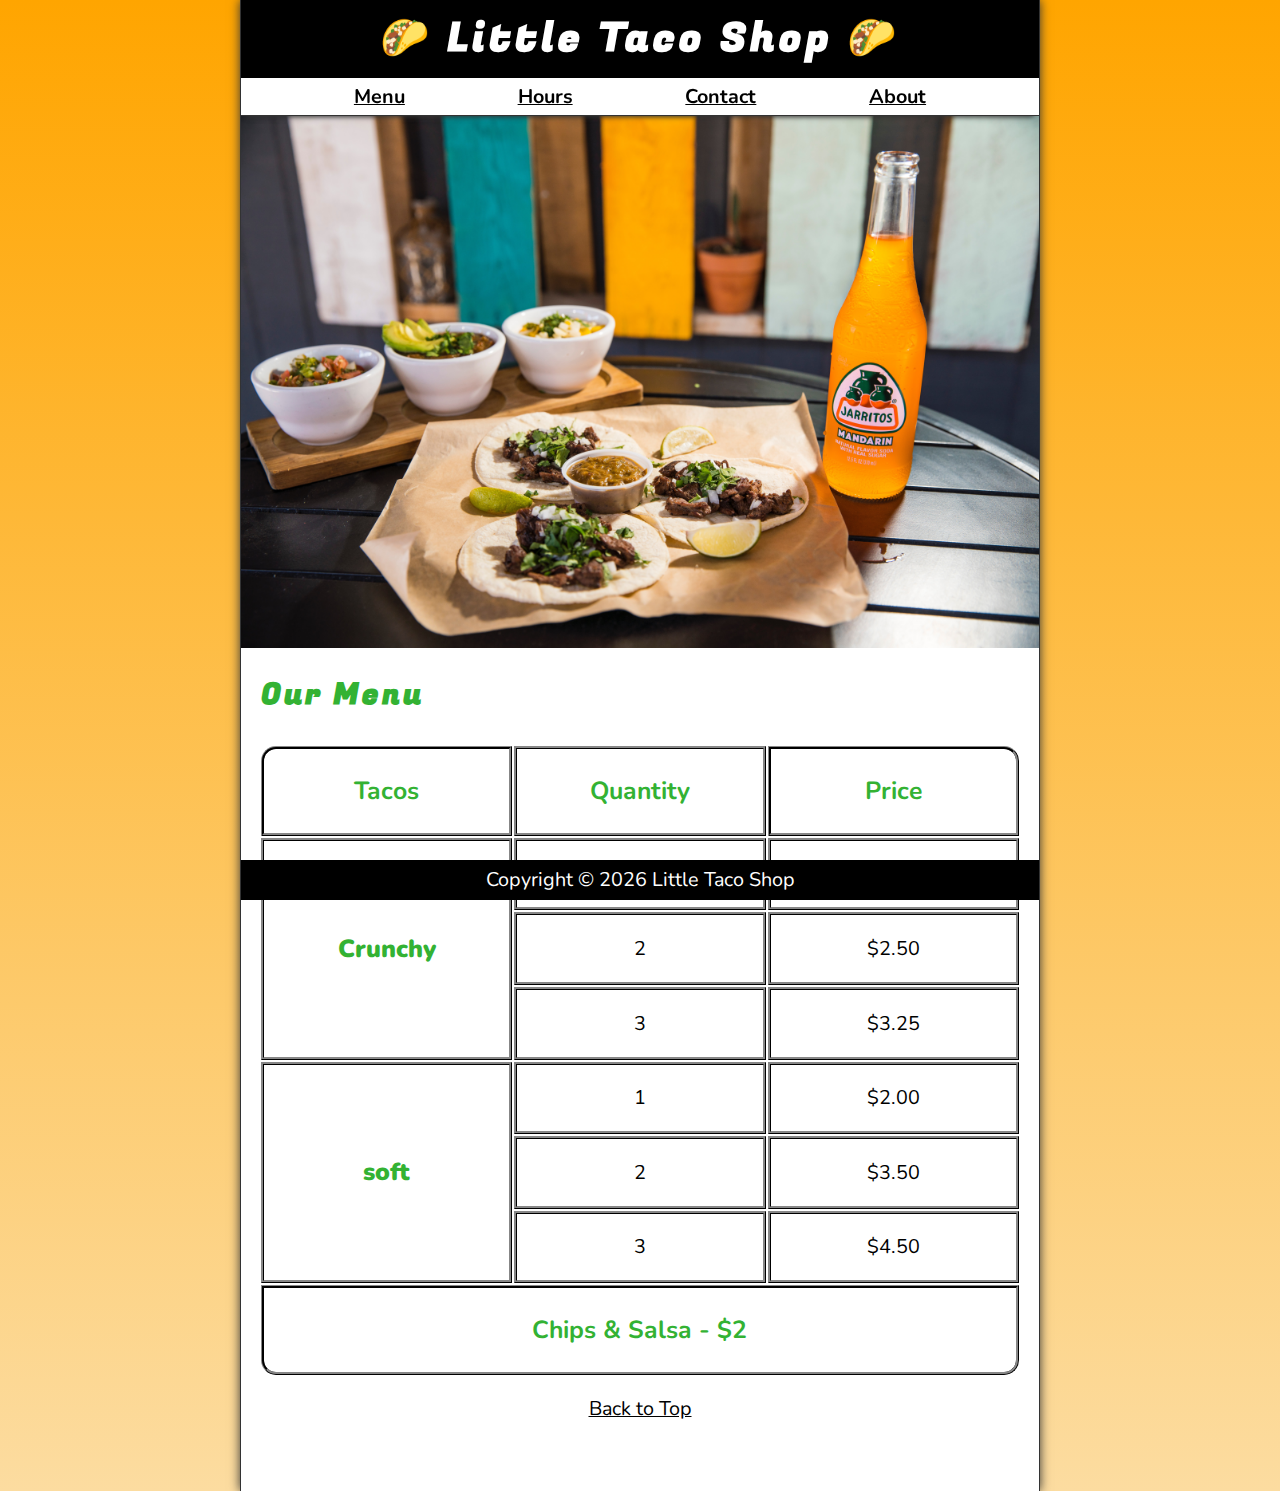
<file: index.html>
<!DOCTYPE html>
<html lang="en">

<head>
    <meta charset="UTF-8">
    <meta name="viewport" content="width=device-width, initial-scale=1.0">
    <meta name="author" content="Praveen Kumar">
    <meta name="description" content="Website for The Little Taco shop">
    <title>The Little Taco shop</title>
    <link rel="icon" href="favicon.ico" type="image/x-icon">
    <link rel="stylesheet" href="style.css" type="text/css">
    <script src="main.js" defer></script>
</head>

<body>
    <header class="header">
        <h1 class="header__h1">Little Taco Shop</h1>
        <nav class="header__nav">
            <ul class="header__ul">
                <li>
                    <a href="#menu">Menu</a>
                </li>
                <li>
                    <a href="hours.html">Hours</a>
                </li>
                <li>
                    <a href="contact.html">Contact</a>
                </li>
                <li>
                    <a href="about.html">About</a>
                </li>
            </ul>
        </nav>
    </header>
    <section class="hero">
        <h2 class="hero__h2">Welcome!</h2>
        <figure>
            <img src="tacos_and_drink_1000x667.png" alt="Tacos and A Drink" title="Yummy!"
             width="1000" height="667">
        <figcaption class="offscreen">
            Tacos and A Drink
        </figcaption>
        </figure>
    </section>
<main class="main">
    <article id="menu" class="main__article menu">
        <h2 class="menu__h2">Our Menu</h2>
        <table class="menu__container">
            <caption class="offscreen">Our Tacos</caption>
            <thead>
                <tr>
                    <th class="menu__header" scope="col">Tacos</th>
                    <th class="menu__header" scope="col">Quantity</th>
                    <th class="menu__header" scope="col">Price</th>
                </tr>
            </thead>
            <tbody>
                <tr>
                    <th class="menu__item menu__cr" scope="row" rowspan="3">
                        <strong>Crunchy</strong>
                    </th>
                    <td class="menu__item">1</td>
                    <td class="menu__item">$1.50</td>
                </tr>
                <tr>
                    <td class="menu__item">2</td>
                    <td class="menu__item">$2.50</td>
                </tr>
                <tr>
                    <td class="menu__item">3</td>
                    <td class="menu__item">$3.25</td>
                </tr>
                <tr>
                    <th class="menu__item menu__sf" scope="row" rowspan="3">
                        <strong>soft</strong>
                    </th>
                    <td class="menu__item">1</td>
                    <td class="menu__item">$2.00</td>
                </tr>
                <tr>
                    <td class="menu__item">2</td>
                    <td class="menu__item">$3.50</td>
                </tr>
                <tr>
                    <td class="menu__item">3</td>
                    <td class="menu__item">$4.50</td>
                </tr>
            </tbody>
            <tfoot>
                <tr>
                <td class="menu__item menu__cs" colspan="3">
                    Chips &amp; Salsa - $2
                </td>
                </tr>
            </tfoot>
        </table>
        <p class="center">
            <a href="#">Back to Top</a>
        </p>
    </article>
</main>
<footer class="footer">
    <p>
        <span class="nowrap">Copyright &copy; <time id="year"></time></span>
        <span class="nowrap">Little Taco Shop</span>
    </p>
</footer>
</body>
</html>
</file>
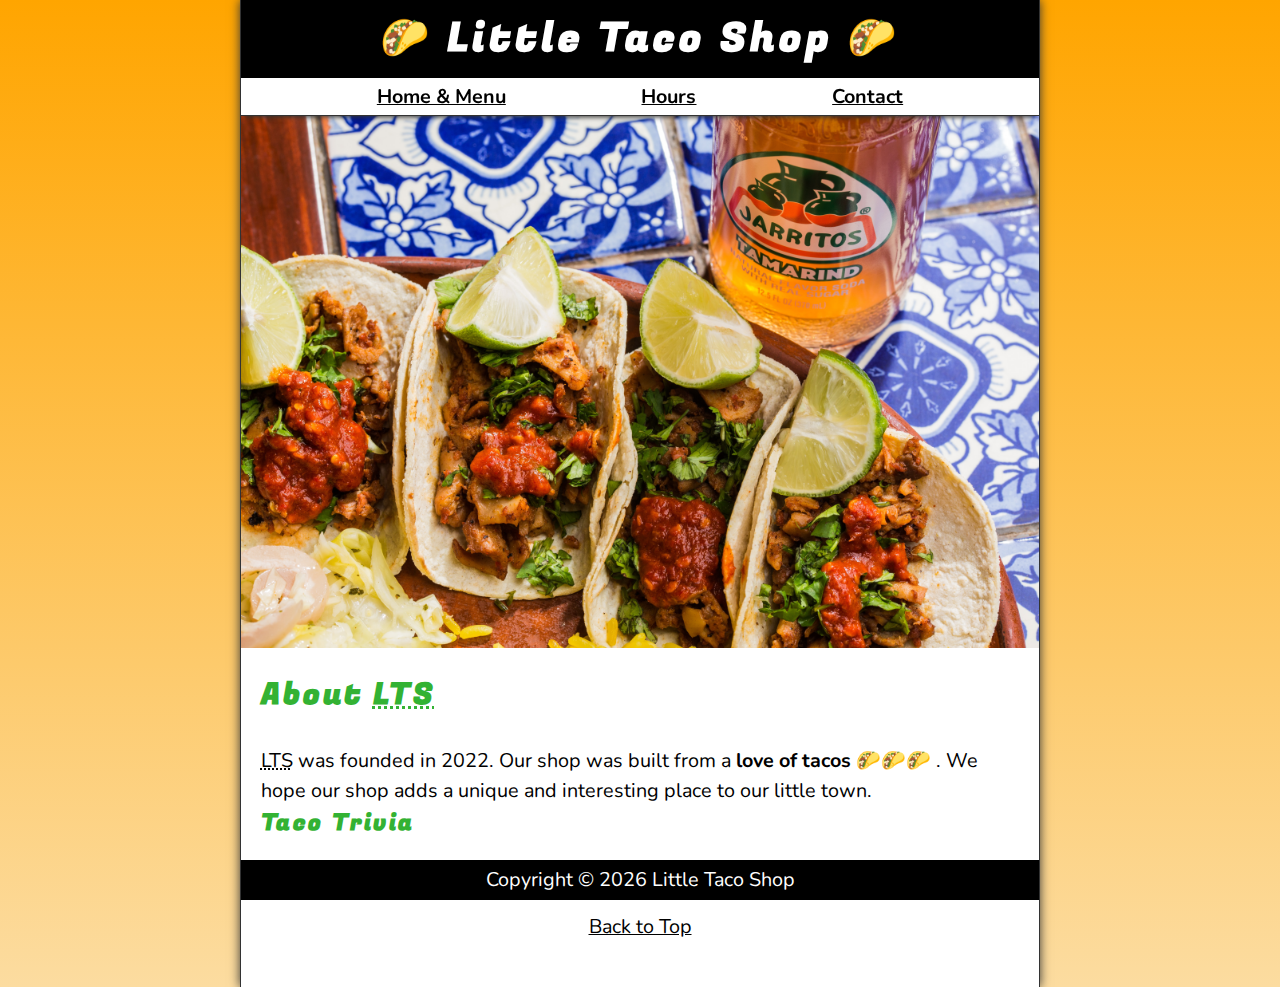
<file: about.html>
<!DOCTYPE html>
<html lang="en">
<head>
    <meta charset="UTF-8">
    <meta name="viewport" content="width=device-width, initial-scale=1.0">
    <meta name="author" content="Praveen Kumar">
    <meta name="description" content="About Little Taco shop">
    <title>About LTS</title>
    <link rel="icon" href="favicon.ico" type="image/x-icon">
    <link rel="stylesheet" href="style.css" type="text/css">
    <script src="main.js" defer></script>
</head>
<body>
    <header class="header">
        <h1 class="header__h1">Little Taco Shop</h1>
        <nav class="header__nav">
            <ul class="header__ul">
                <li>
                    <a href="index.html">Home & Menu</a>
                </li>
                <li>
                    <a href="hours.html">Hours</a>
                </li>
                <li>
                    <a href="contact.html">Contact</a>
                </li>
            </ul>
        </nav>
    </header>
    <section class="hero">
        <figure>
            <img src="tacos_delicioso_1000x667.png" alt="Delicious Tacos" title="Delicious Tacos!"
             width="1000" height="667">
        <figcaption class="offscreen">
            Try these Delicious Tacos
        </figcaption>
        </figure>
    </section>
<main class="main">
    <article id="about" class="main__article about">
        <h2>About <abbr title="The Little Taco Shop">LTS</abbr></h2>
        <p>
            <abbr title="The Little Taco Shop">LTS</abbr> was founded in <time datetime="2022">2022.</time>
            Our shop was built from a <strong>love of tacos</strong> 🌮🌮🌮 . We hope
            our shop adds a unique and interesting place to our little town.
        </p>
        <h3>
            Taco Trivia
        </h3>
        <aside class="about__trivia">
            <details>
                <summary>when did Tacos first appear in the United States ?</summary>
                <p class="about__trivia-answer">
                Jeffrey M. Pilcher, taco historian and professor of history at the University of Minnesota, says
                the earliest mention of tacos in the United States are in a newspaper from <time datetime="1905">1905</time>.
                (Source: <cite><a href="https://www.smithsonianmag.com/arts-culture/where-did-the-taco-come-from-81228162/"
                target="_blank">Smithsonian Magazine</a></cite>)
                </p>
            </details>
        </aside>
    </article>
    <p class="center">
        <a href="#">Back to Top</a>
    </p>
</main>
<footer class="footer">
<p>
    <span class="nowrap">Copyright &copy; <time id="year"></time></span>
    <span class="nowrap">Little Taco Shop</span>
</p>
</footer>
</body>
</html>
</file>
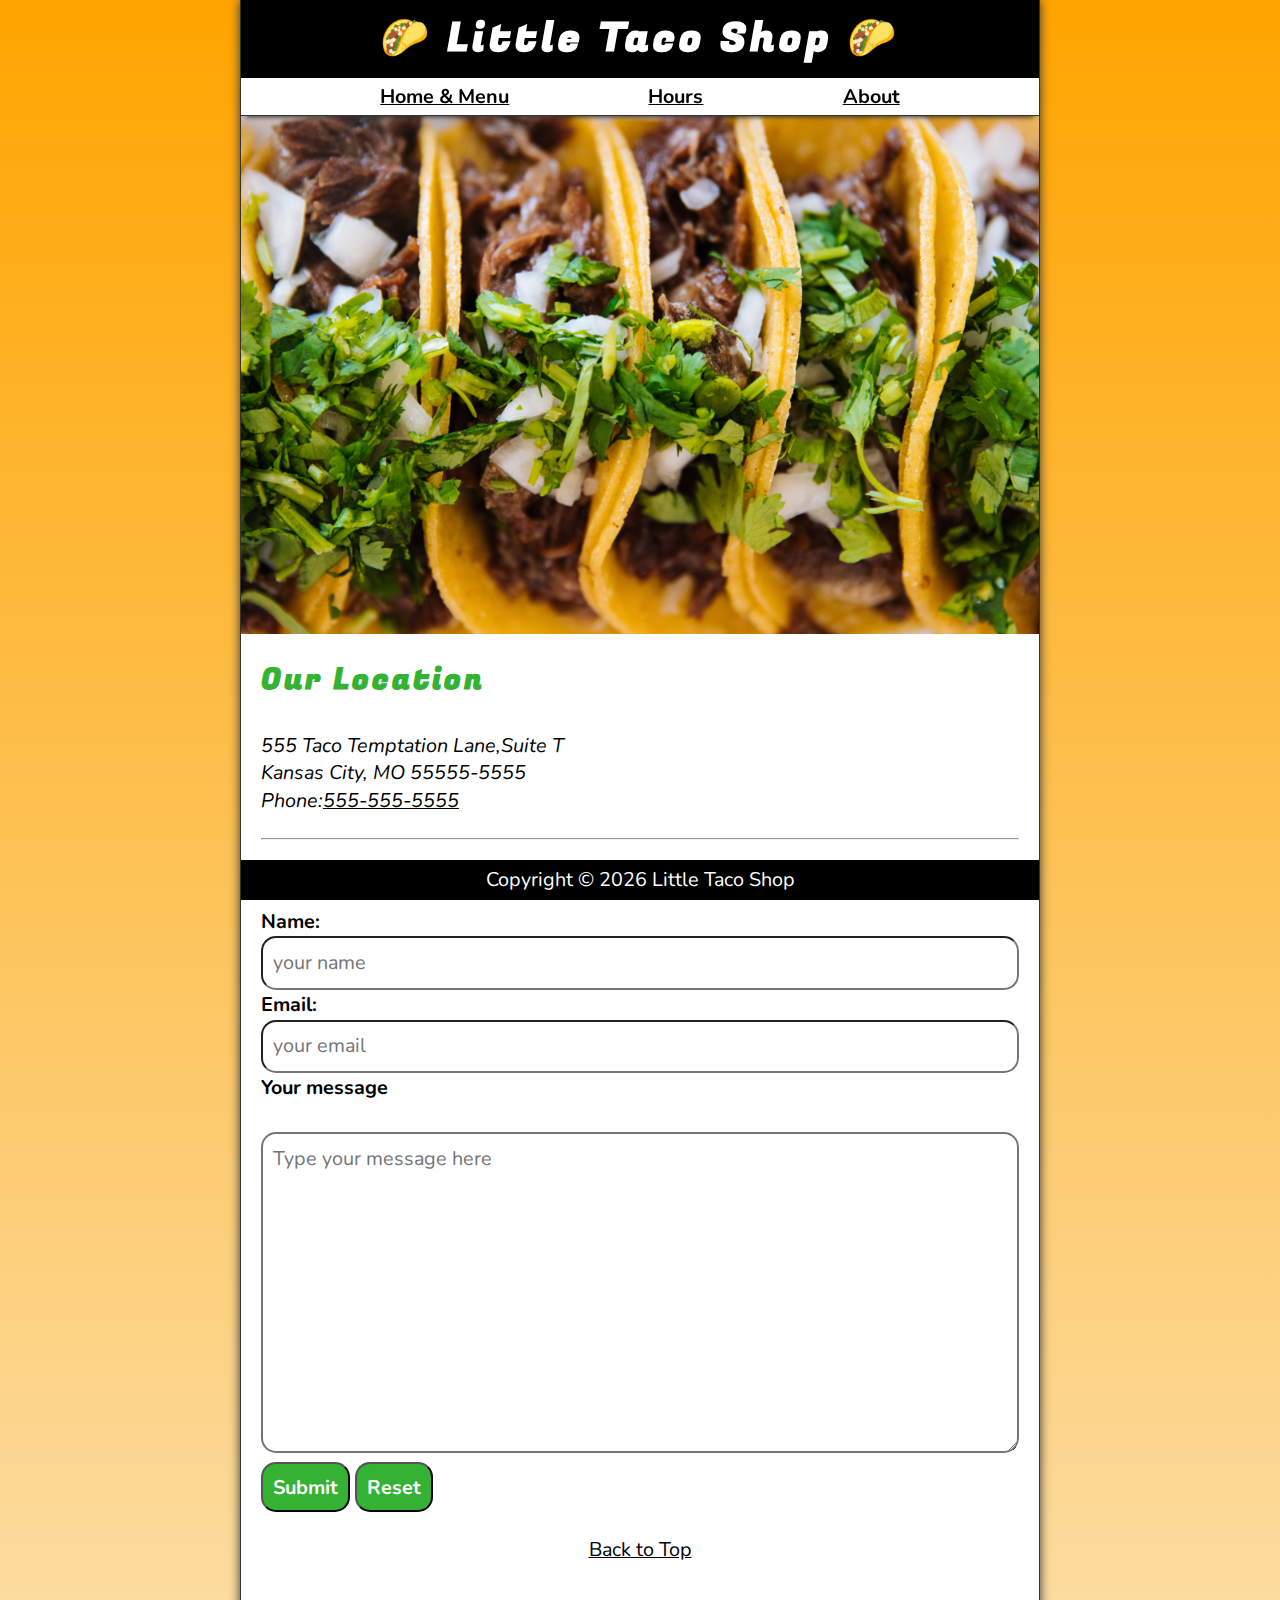
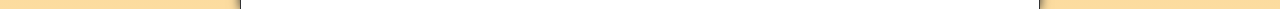
<file: contact.html>
<!DOCTYPE html>
<html lang="en">

<head>
        <meta charset="UTF-8">
        <meta name="viewport" content="width=device-width, initial-scale=1.0">
        <meta name="author" content="praveen kumar">
        <meta name="description" content="contact">
        <title>Contact Us</title>
        <link rel="icon" href="favicon.ico" type="image/x-icon">
        <link rel="stylesheet" href="style.css" type="text/css">
        <script src="main.js" defer></script>
</head>

<body>
    <header class="header">
        <h1 class="header__h1">Little Taco Shop</h1>
        <nav class="header__nav">
        <ul class="header__ul">
            <li>
                <a href="index.html">Home & Menu</a>
            </li>
            <li>
                <a href="hours.html">Hours</a>
            </li>
            <li>
                <a href="about.html">About</a>
            </li>
        </ul>
        </nav>
    </header>
    <section class="hero">
        <figure>
            <img src="tacos_close_up_1000x649.png" alt="tacos close up" title="Fresh & Healthy!"
     width="1000" height="649">
        <figcaption class="offscreen">
            Little Taco Shop Tacos
        </figcaption>
        </figure>
    </section>
<main class="main">
    <article class="main__article">
        <h2>Our Location</h2>
            <address>
            555 Taco Temptation Lane,Suite T
            <br>
            Kansas City, MO 55555-5555
            <p>
            Phone:<a href="tel:+5555555555">555-555-5555</a>
            </p>
            </address>
    </article>
    <hr>
    <article class="main__article contact">
    <h2 class="contact__h2">Our Contact Form</h2>
    <form action="https://httpbin.org/get" method="get" class="contact__form">
        <fieldset class="contact__fieldset">
          <legend class="offscreen">Send Us A Message</legend>
        <p class="contact__p">
           <label class="contact__label" for="name">Name:</label>
           <input class="contact__input" type="text" name="name" id="name"
            placeholder="your name" autocomplete="on" 
            required >  
        </p>
        <p class="contact__p">    
           <label class="contact__label" for="email">Email:</label>
           <input class="contact__input" type="text" name="email" id="email"
            placeholder="your email" autocomplete="on" 
            required>  
        </p> 
        <p class="contact__p">
            <label class="contact__label" for="message">Your message</label>
            <br>
            <textarea class="contact__textarea" name="message" id="message" cols="30" rows="10"
            placeholder="Type your message here"></textarea>
        </p>
        </fieldset>
          <button class="contact__button" type="submit">Submit</button>
          <button class="contact__button" type="reset">Reset</button>
    </form>
    </article>
    <p class="center">
        <a href="#">Back to Top</a>
    </p>
</main>
<footer class="footer">
    <p>
        <span class="nowrap">Copyright &copy; <time id="year"></time></span>
        <span class="nowrap">Little Taco Shop</span>
    </p>
</footer>
</body>
</html>
</file>
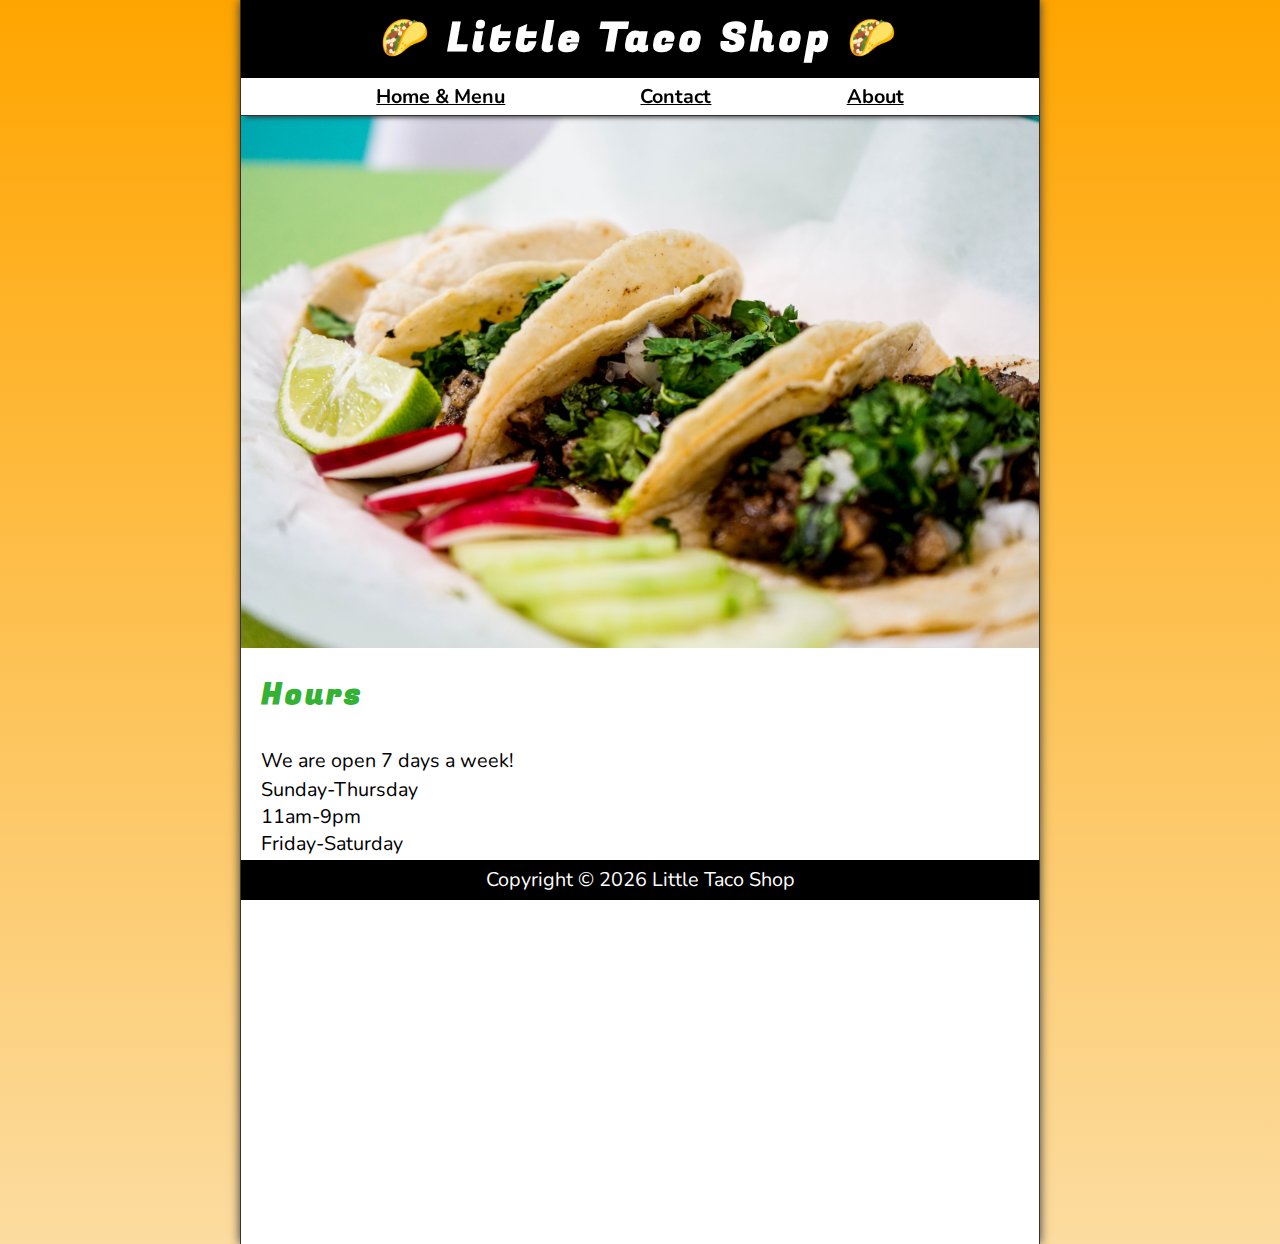
<file: hours.html>
<!DOCTYPE html>
<html lang="en">

<head>
        <meta charset="UTF-8">
        <meta name="viewport" content="width=device-width, initial-scale=1.0">
        <meta name="author" content="praveen kumar">
        <meta name="description" content="store hours">
        <title>Store Hours</title>
        <link rel="icon" href="favicon.ico" type="image/x-icon">
        <link rel="stylesheet" href="style.css" type="text/css">
        <script src="main.js" defer></script>
</head>
<body>
    <header class="header">
        <h1 class="header__h1">Little Taco Shop</h1>
        <nav class="header__nav">
        <ul class="header__ul">
            <li>
                <a href="index.html">Home & Menu</a>
            </li>
            <li>
                <a href="contact.html">Contact</a>
            </li>
            <li>
                <a href="about.html">About</a>
            </li>
        </ul>
        </nav>
    </header>
    <section class="hero">
        <figure>
            <img src="tacos_tray_1000x667.png" alt="tacos tray" title="Tempting!"
     width="1000" height="667">
        <figcaption class="offscreen">
            A Tray of Tasty Tacos
        </figcaption>
        </figure>
    </section>
<main class="main">
    <article class="main__article">
        <h2>Hours</h2>
        <p>We are open 7 days a week!</p>
        <dl>
            <dt>Sunday-Thursday</dt>
            <dd>11am-9pm</dd>
            <dt>Friday-Saturday</dt>
            <dd>11am-11pm</dd>
        </dl>
    </article>
</main>
<footer class="footer">
    <p>
        <span class="nowrap">Copyright &copy; <time id="year"></time></span>
        <span class="nowrap">Little Taco Shop</span>
    </p>
</footer>
</body>
</html>
</file>
<file: style.css>
@import url('https://fonts.googleapis.com/css2?family=Fugaz+One&family=Nunito&display=swap');

/* || RESET */
*,*::after,*::before {
    margin: 0;
    padding: 0;
    box-sizing: border-box;
}

img {
    display: block;
    max-width: 100%;
    height: auto;
}

input, button, textarea {
    font: inherit;
}

/* || VARIABLE */

:root {
    /* || FONTS */
    --FF: "Nunito", sans-serif;
    --FF-HEADINGS: "Fugaz One", cursive;
    --FS: clamp(1rem, 2.2vh, 1.5rem);
    
    /* || COLOURS */
    --BGCOLOR-FADE: rgb(252, 220, 160);
    --BGCOLOR: orange;
    --BGIMAGE: linear-gradient(to bottom, var(--BGCOLOR), var(--BGCOLOR-FADE));
    --BODY-BGCOLOR: #fff;
    --BORDER-COLOR: #333;
    --BUTTON-COLOR: #fff;
    --FONT-COLOR: #000;
    --HEADER-BGCOLOR: #000;
    --HEADER-COLOR: #fff;
    --HERO-BGCOLOR: rgba(51, 178, 51, 0.75);
    --HERO-COLOR: #fff;
    --HIGHLIGHT-COLOR: rgb(51,178,51);
    --LINK-ACTIVE: orange;
    --LINK-COLOR: #000;
    --LINK-HOVER: hsla(0, 0%, 0%, 0.6);
    --NAV-BGCOLOR: #fff;

    /* || BORDERS */
    --BORDERS: 1px solid var(--BORDER-COLOR);
    --BORDER-RADIUS: 15px;

    /* || STANDARD PADDING */
    --PADDING-TB: 0.25em;
    --PADDING-SIDE: 2.5%;

    /* || STANDARD MARGIN */
    --MARGIN: clamp(1em, 2.5vh, 1.5em) 0;
}

@media (prefers-color-scheme: dark) {
    :root {
        --BGCOLOR-FADE: gray;
        --BGCOLOR: #000;
        --BODY-BGCOLOR: #333;
        --BORDER-COLOR: whitesmoke;
        --BUTTON-COLOR: #000;
        --FONT-COLOR: whitesmoke;
        --HEADER-COLOR: whitesmoke;
        --HERO-COLOR: #333;
        --HIGHLIGHT-COLOR: whitesmoke;
        --LINK-ACTIVE: rgb(252, 200, 103);
        --LINK-COLOR: whitesmoke;
        --LINK-HOVER: orange;
        --NAV-BGCOLOR: rgb(20, 20, 20);
    }
}

/* || UTILITY CLASSES */
.offscreen {
    position: absolute;
    left: -10000px;
    }
.nowrap {
    white-space: nowrap;
}

.center {
    text-align: center;
}

/* || GENERAL STYLES */

html {
    scroll-behavior: smooth;
    font-size: var(--FS);
    font-family: var(--FF);
    background-color: var(--BGCOLOR);
    background-image: var(--BGIMAGE);
}

body {
    background-color: var(--BODY-BGCOLOR);
    color: var(--FONT-COLOR);
    min-height: 100vh;
    max-width: 800px;
    margin: 0 auto;
    border-left: var(--BORDERS);
    border-right: var(--BORDERS);
    box-shadow: 0 0 10px var(--BORDER-COLOR);
}

h1, h2, h3 {
    font-family: var(--FF-HEADINGS);
    letter-spacing: 0.1em;
}

h2, h3 {
    margin-bottom: 1em;
    color: var(--HIGHLIGHT-COLOR);
}

p {
    line-height: 1.5; 
}

a:any-link {
    color: var(--LINK-COLOR);
}

a:hover, a:focus-visible {
    color: var(--LINK-HOVER);
}

a:active {
    color: var(--LINK-ACTIVE);
}

/* || HEADER */

.header {
    position: sticky;
    top: 0;
    z-index: 1;
}

.header__h1 {
    text-align: center;
    background-color: var(--HEADER-BGCOLOR);
    color: var(--HEADER-COLOR);
    padding: var(--PADDING-TB) var(--PADDING-SIDE);
}

.header__nav {
    background-color: var(--NAV-BGCOLOR);
    border-bottom: var(--BORDERS);
    font-weight: bold;
    box-shadow:  0 6px 5px -5px var(--BORDER-COLOR);
}

.header__ul {
    padding: var(--PADDING-TB) var(--PADDING-SIDE);
    list-style-type: none;
    display: flex;
    justify-content: space-evenly;
    gap: 1rem;
}

/* || HERO */

.hero {
    position: relative;
}

.hero__h2 {
    background-color: var(--HERO-BGCOLOR);
    color: var(--HERO-COLOR);
    padding: 0.25em 0.5em;
    letter-spacing: 0.1rem;
    text-shadow: 2px 2px 5px var(--BORDER-COLOR);
    position: absolute;
    left: 20px;
    top: -100px;
    animation: showwelcome 0.5s ease-in-out 1s forwards;
}

@keyframes showwelcome {
    0% {
        top: -20px;
        transform: skew(0deg, -5deg);
        scaleY(0);
    }
    80% {
        top: 30px;
        transform: skew(10deg, -5deg);
        scaleY(1.2);
    }
    100% {
        top: 20px;
        transform: skew(-10deg, -5deg);
        scaleY(1.2);
    }
}

/* || FOOTER */

.footer {
    position: sticky;
    bottom: 0;
    background-color: var(--HEADER-BGCOLOR);
    color: var(--HEADER-COLOR);
    padding: var(--PADDING-TB) var(--PADDING-SIDE);
    text-align: center;
}

/* || MAIN */

.main {
    padding: var(--PADDING-TB) var(--PADDING-SIDE);
}

.main__article {
    scroll-margin-top: 6.5rem;
    margin: var(--MARGIN);
}

.main__article:first-child {
    margin-top: 1em;
}
.main__article:last-child {
    min-height: calc(100vh - 20rem);
}

/* || ABOUT */

.about__trivia {
    margin: var(--MARGIN);
}

.about__trivia-answer {
    margin-top: 1em;
}

/* || CONTACT */

.contact__h2 {
    margin: 0;
}

.contact__fieldset {
    border: none;
}

.contact__label {
    display: block;
    font-weight: bold;
}

.contact__textarea, .contact__input {
    padding: 0.5rem;
    border-radius: var(--BORDER-RADIUS);
    border-width: 2px;
    width: 100%;
}

.contact__button {
    padding: 0.5em;
    border-radius: var(--BORDER-RADIUS);
    background-color: var(--HIGHLIGHT-COLOR);
    color: var(--BUTTON-COLOR);
    font-weight: bold;
}

/* || MENU */

thead, tbody, tfoot, tr {
    display: contents;
}

.menu__container {
    display: grid;
    grid-template-columns: repeat(3,1fr);
    grid-template-areas: 
        "hd1 hd2 hd3"
        "cr cr1 cr1p"
        "cr cr2 cr2p"
        "cr cr3 cr3p"
        "sf sf1 sf1p"
        "sf sf2 sf2p"
        "sf sf3 sf3p"
        "cs cs cs";
    gap: 0.1em;
    margin-bottom: 1em;
}

.menu__cr {
    grid-area: cr;
}

.menu__sf {
    grid-area: sf;
}

.menu__cs {
    grid-area: cs;
}

.menu__cr, .menu__sf, .menu__cs, .menu__header {
    color: var(--HIGHLIGHT-COLOR);
    font-weight: bold;
    height: 100%;
    display: grid;
    place-content: center;
}

.menu__header, .menu__item {
    width: 100%;
    padding: 1em;
    border: medium ridge var(--BORDER-COLOR);
}

.menu__item {
    display: grid;
    place-content: center;
}

thead th:first-child  {
    border-top-left-radius: var(--BORDER-RADIUS);
}

thead th:last-child  {
    border-top-right-radius: var(--BORDER-RADIUS);
}

tfoot td {
    border-bottom-left-radius: var(--BORDER-RADIUS);
    border-bottom-right-radius: var(--BORDER-RADIUS);
}

@media screen and (min-width: 576px) {
    .header__h1::before {
        content: '🌮 ';
    }

    .header__h1::after {
        content: ' 🌮';
    }

    .menu__header, .menu__cr, .menu__sf, .menu__cs {
        font-size: 125%;
    }
}
</file>
